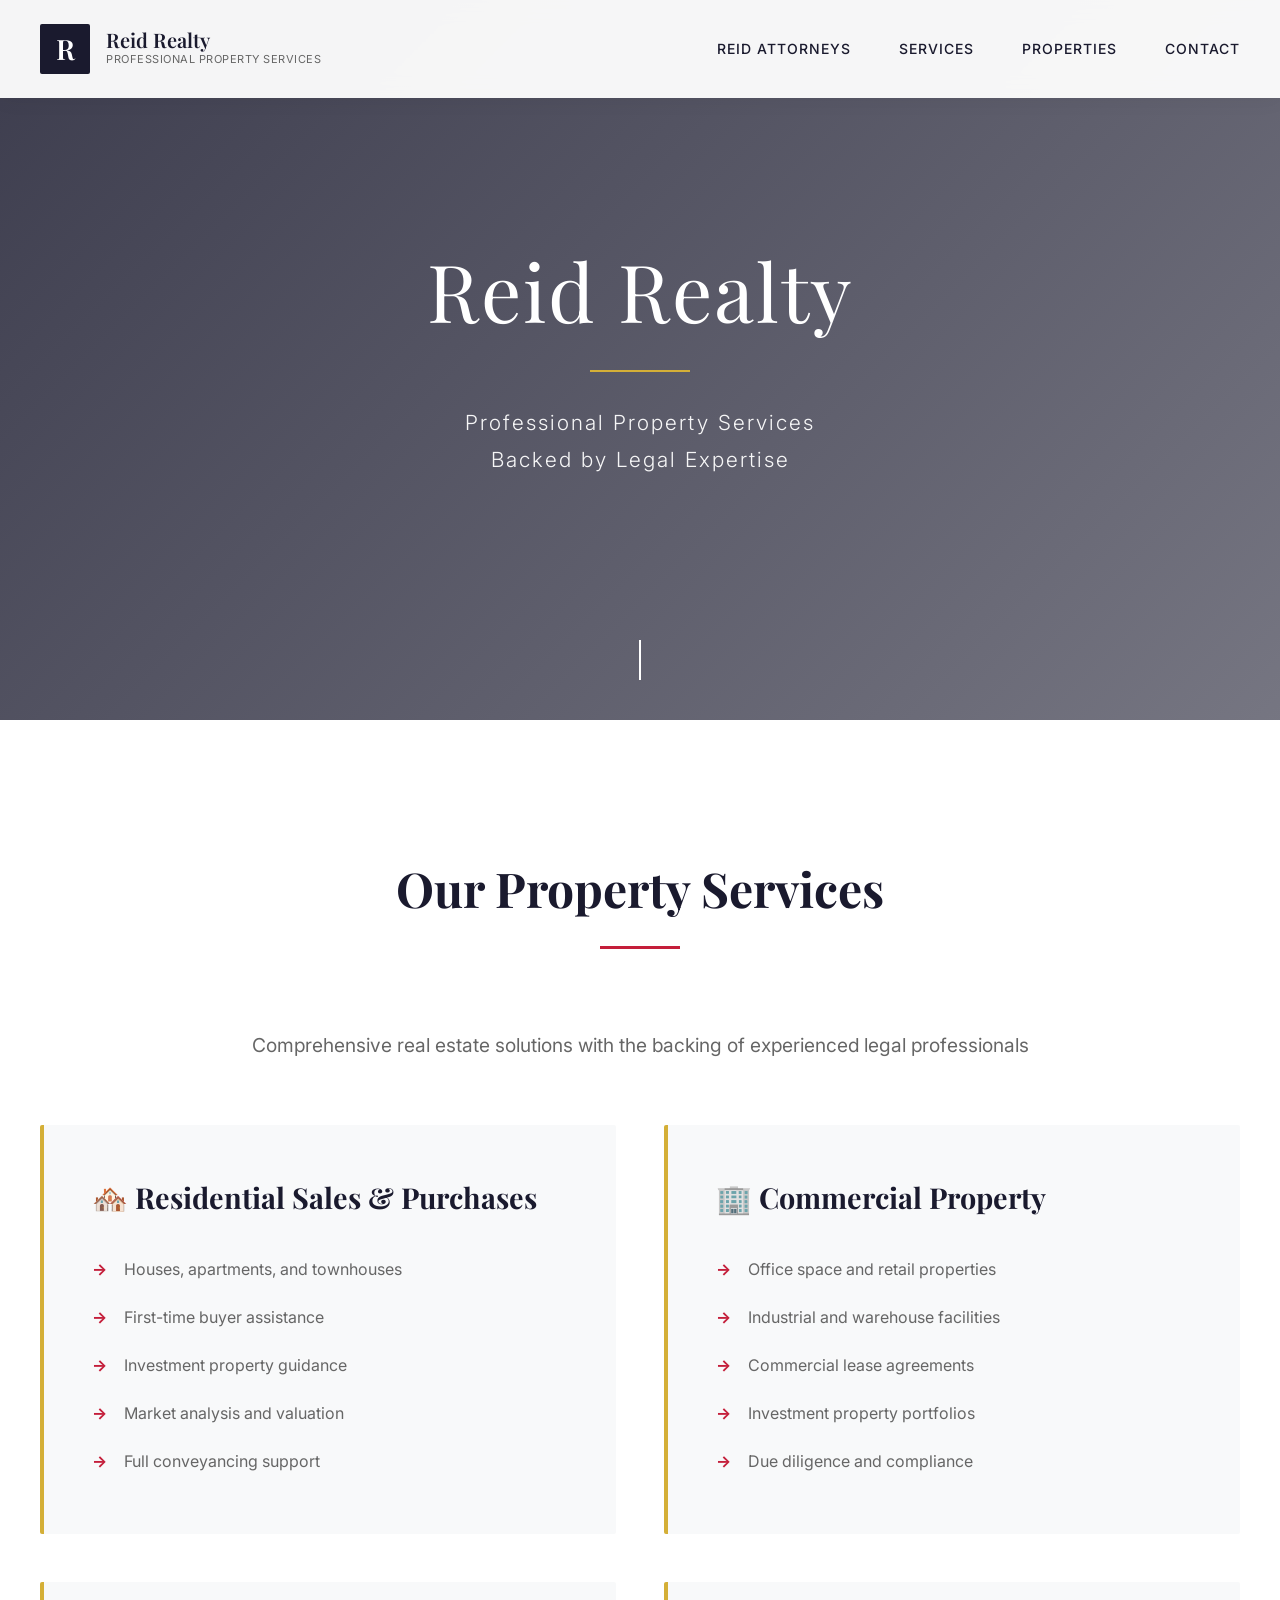
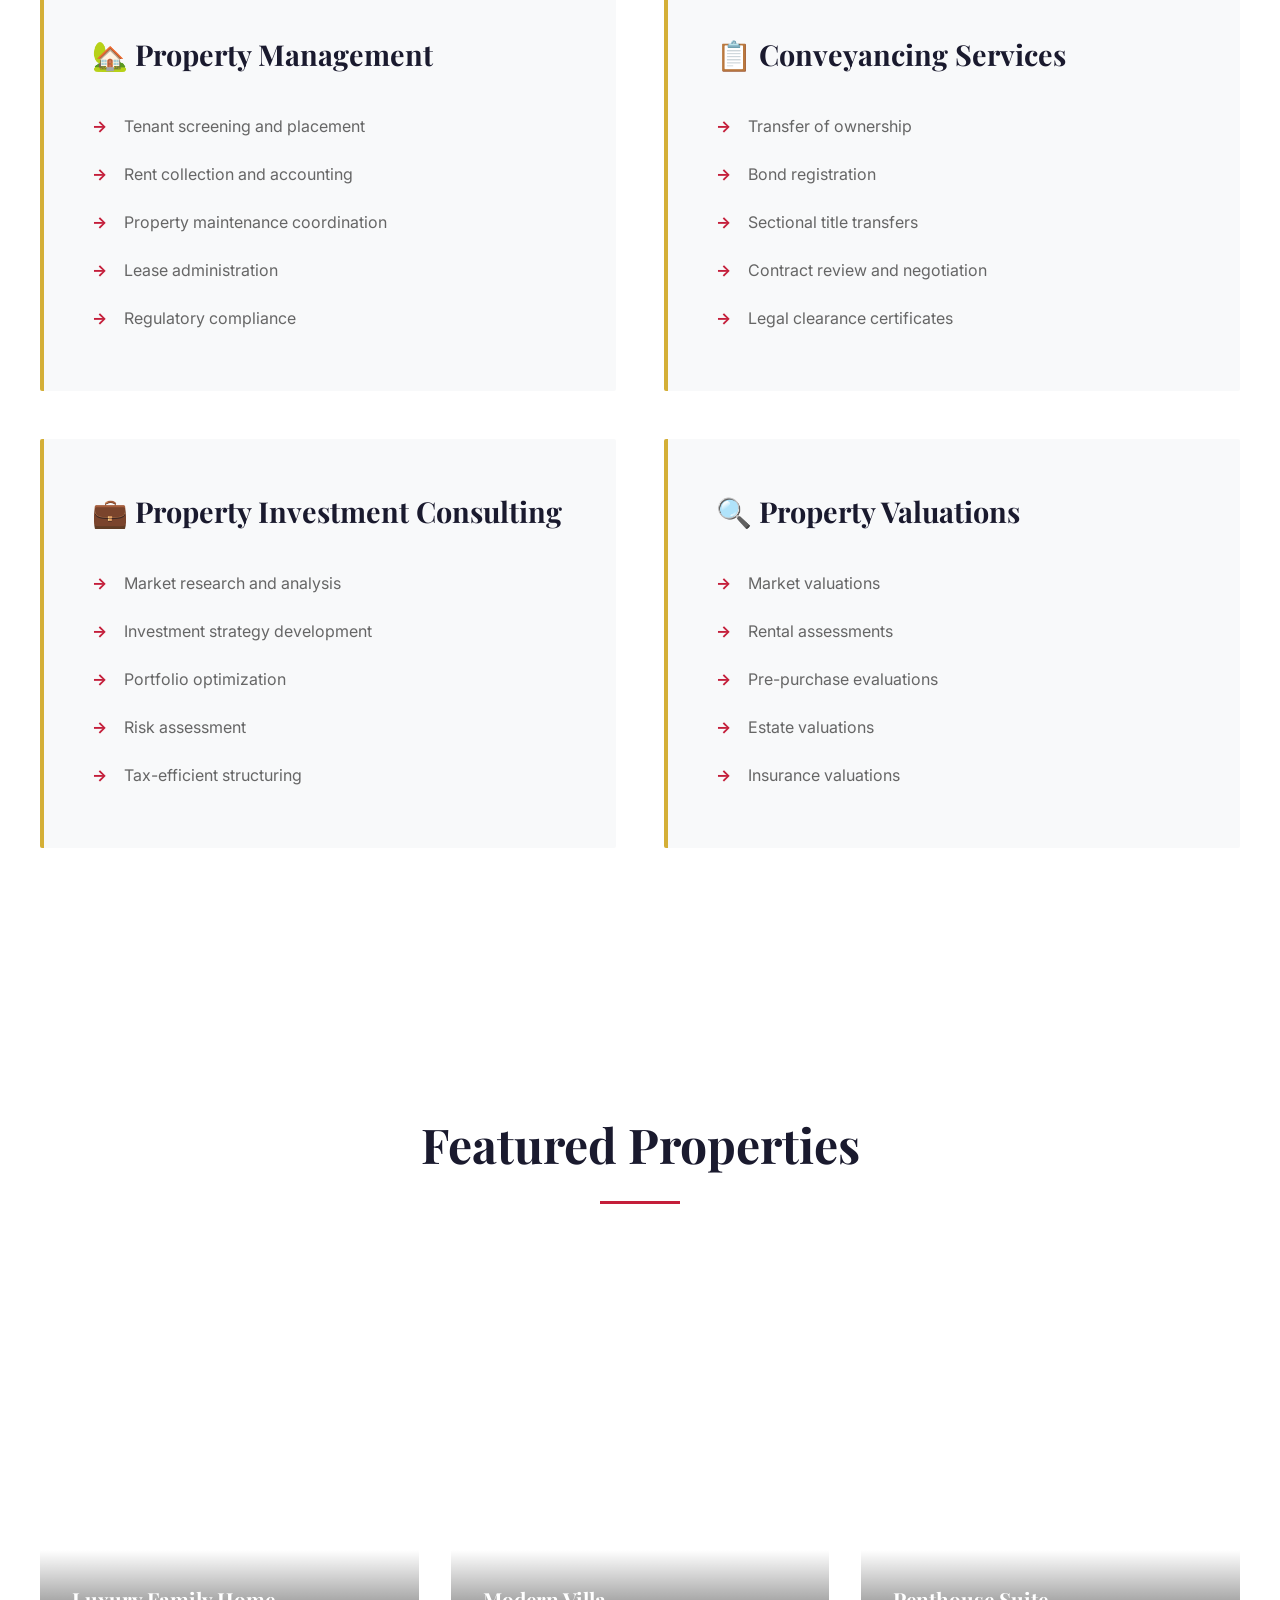
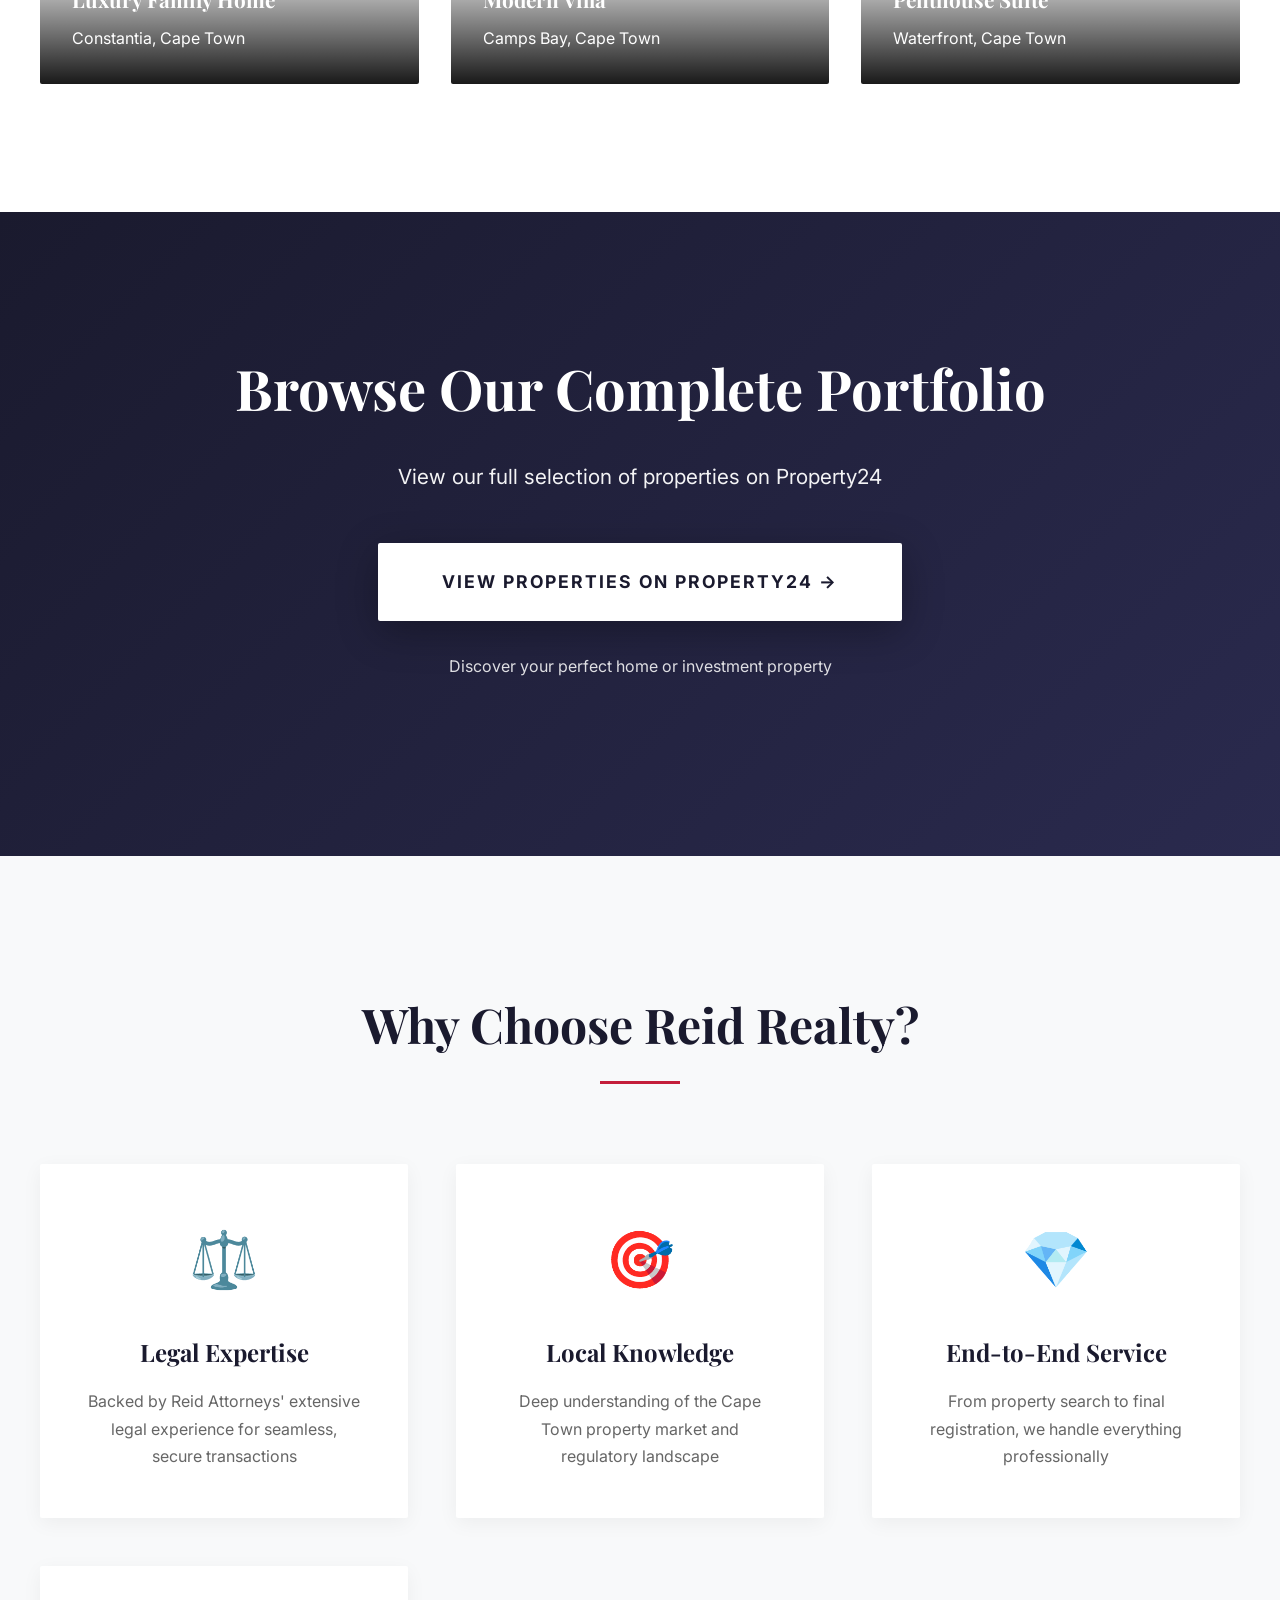
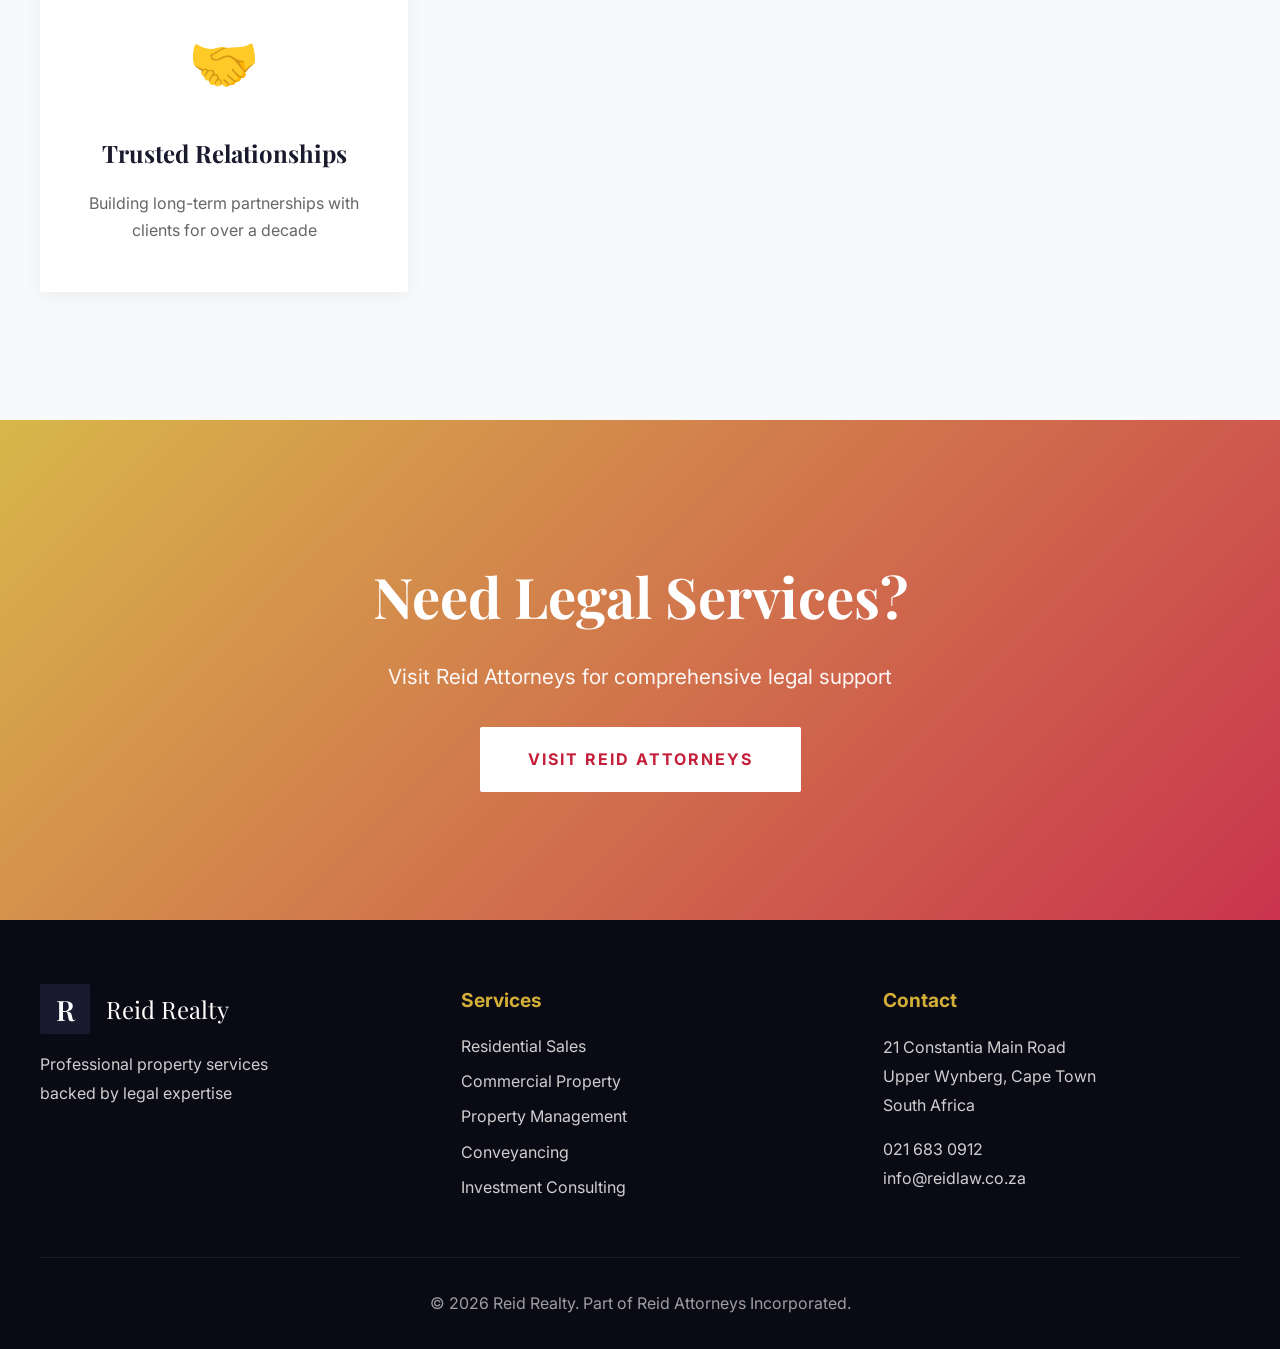
<file: reid-realty.html>
<!DOCTYPE html>
<html lang="en">
<head>
    <meta charset="UTF-8">
    <meta name="viewport" content="width=device-width, initial-scale=1.0">
    <title>Reid Realty - Professional Property Services</title>
    <link rel="preconnect" href="https://fonts.googleapis.com">
    <link rel="preconnect" href="https://fonts.gstatic.com" crossorigin>
    <link href="https://fonts.googleapis.com/css2?family=Playfair+Display:wght@400;500;600;700&family=Inter:wght@300;400;500;600;700&display=swap" rel="stylesheet">
    <link rel="stylesheet" href="styles.css">
    <style>
        .realty-hero {
            height: 80vh;
            background: url('https://images.unsplash.com/photo-1560518883-ce09059eeffa?w=2000&h=1200&fit=crop&q=90') center/cover;
        }
        
        .realty-services-section {
            padding: 8rem 0;
            background: var(--white);
        }
        
        .realty-service-grid {
            display: grid;
            grid-template-columns: repeat(auto-fit, minmax(380px, 1fr));
            gap: 3rem;
            margin-top: 4rem;
        }
        
        .realty-service-card {
            background: var(--bg-light);
            padding: 3rem;
            border-radius: 2px;
            border-left: 4px solid var(--gold);
            transition: all 0.3s;
        }
        
        .realty-service-card:hover {
            transform: translateX(10px);
            box-shadow: 0 15px 40px rgba(0,0,0,0.1);
            border-left-color: var(--accent);
        }
        
        .realty-service-card h3 {
            font-family: 'Playfair Display', serif;
            font-size: 1.8rem;
            margin-bottom: 1.5rem;
            color: var(--primary);
        }
        
        .realty-service-card ul {
            list-style: none;
            padding: 0;
        }
        
        .realty-service-card li {
            padding: 0.7rem 0;
            padding-left: 2rem;
            position: relative;
            color: var(--text-light);
            line-height: 1.6;
        }
        
        .realty-service-card li:before {
            content: "→";
            position: absolute;
            left: 0;
            color: var(--accent);
            font-weight: bold;
        }
        
        .property24-section {
            padding: 8rem 0;
            background: linear-gradient(135deg, var(--primary) 0%, #2a2a4e 100%);
            text-align: center;
            color: var(--white);
            position: relative;
            overflow: hidden;
        }
        
        .property24-section:before {
            content: '';
            position: absolute;
            top: 0;
            left: 0;
            right: 0;
            bottom: 0;
            background: url('https://images.unsplash.com/photo-1582407947304-fd86f028f716?w=2000&h=1000&fit=crop&q=80') center/cover;
            opacity: 0.1;
        }
        
        .property24-content {
            position: relative;
            z-index: 2;
        }
        
        .property24-content h2 {
            font-family: 'Playfair Display', serif;
            font-size: 3.5rem;
            margin-bottom: 1.5rem;
        }
        
        .property24-content p {
            font-size: 1.3rem;
            margin-bottom: 3rem;
            opacity: 0.95;
        }
        
        .property24-button {
            display: inline-block;
            background: var(--white);
            color: var(--primary);
            padding: 1.5rem 4rem;
            text-decoration: none;
            font-weight: 700;
            letter-spacing: 2px;
            font-size: 1.1rem;
            border-radius: 2px;
            transition: all 0.3s;
            box-shadow: 0 10px 40px rgba(0,0,0,0.3);
        }
        
        .property24-button:hover {
            transform: translateY(-5px);
            box-shadow: 0 20px 60px rgba(255,255,255,0.2);
        }
        
        .why-section {
            padding: 8rem 0;
            background: var(--bg-light);
        }
        
        .why-grid {
            display: grid;
            grid-template-columns: repeat(auto-fit, minmax(280px, 1fr));
            gap: 3rem;
            margin-top: 4rem;
        }
        
        .why-card {
            background: var(--white);
            padding: 3rem;
            text-align: center;
            border-radius: 2px;
            transition: all 0.4s;
            box-shadow: 0 5px 20px rgba(0,0,0,0.05);
        }
        
        .why-card:hover {
            transform: translateY(-10px);
            box-shadow: 0 20px 50px rgba(0,0,0,0.1);
        }
        
        .why-icon {
            font-size: 3.5rem;
            margin-bottom: 1.5rem;
            display: block;
        }
        
        .why-card h4 {
            font-family: 'Playfair Display', serif;
            font-size: 1.5rem;
            margin-bottom: 1rem;
            color: var(--primary);
        }
        
        .why-card p {
            color: var(--text-light);
            line-height: 1.7;
        }
        
        .featured-properties {
            padding: 8rem 0;
            background: var(--white);
        }
        
        .property-showcase {
            display: grid;
            grid-template-columns: repeat(3, 1fr);
            gap: 2rem;
            margin-top: 4rem;
        }
        
        .property-card {
            position: relative;
            height: 400px;
            border-radius: 2px;
            overflow: hidden;
            cursor: pointer;
        }
        
        .property-card-image {
            width: 100%;
            height: 100%;
            background-size: cover;
            background-position: center;
            transition: transform 0.6s;
        }
        
        .property-card:hover .property-card-image {
            transform: scale(1.1);
        }
        
        .property-card-overlay {
            position: absolute;
            bottom: 0;
            left: 0;
            right: 0;
            padding: 2rem;
            background: linear-gradient(to top, rgba(0,0,0,0.9) 0%, transparent 100%);
            color: var(--white);
        }
        
        .property-card h4 {
            font-family: 'Playfair Display', serif;
            font-size: 1.3rem;
            margin-bottom: 0.5rem;
        }
    </style>
</head>
<body>
    <!-- Navigation -->
    <nav class="navbar" id="navbar">
        <div class="container nav-container">
            <div class="nav-brand">
                <div class="logo">
                    <span class="logo-r">R</span>
                    <div class="logo-text">
                        <span class="logo-name">Reid Realty</span>
                        <span class="logo-sub">Professional Property Services</span>
                    </div>
                </div>
            </div>
            <ul class="nav-menu">
                <li><a href="index.html">Reid Attorneys</a></li>
                <li><a href="#services">Services</a></li>
                <li><a href="#property24">Properties</a></li>
                <li><a href="index.html#contact">Contact</a></li>
            </ul>
        </div>
    </nav>

    <!-- Hero -->
    <section class="hero-section realty-hero">
        <div class="hero-overlay"></div>
        <div class="hero-content">
            <h1 class="hero-title">Reid Realty</h1>
            <div class="hero-divider"></div>
            <p class="hero-subtitle">Professional Property Services<br>Backed by Legal Expertise</p>
        </div>
        <div class="scroll-indicator"><span></span></div>
    </section>

    <!-- Services -->
    <section id="services" class="realty-services-section">
        <div class="container">
            <h2 class="section-title-center">Our Property Services</h2>
            <div class="services-divider-center"></div>
            <p style="text-align: center; font-size: 1.2rem; color: var(--text-light); max-width: 800px; margin: 0 auto 4rem;">
                Comprehensive real estate solutions with the backing of experienced legal professionals
            </p>
            
            <div class="realty-service-grid">
                <div class="realty-service-card">
                    <h3>🏘️ Residential Sales & Purchases</h3>
                    <ul>
                        <li>Houses, apartments, and townhouses</li>
                        <li>First-time buyer assistance</li>
                        <li>Investment property guidance</li>
                        <li>Market analysis and valuation</li>
                        <li>Full conveyancing support</li>
                    </ul>
                </div>
                
                <div class="realty-service-card">
                    <h3>🏢 Commercial Property</h3>
                    <ul>
                        <li>Office space and retail properties</li>
                        <li>Industrial and warehouse facilities</li>
                        <li>Commercial lease agreements</li>
                        <li>Investment property portfolios</li>
                        <li>Due diligence and compliance</li>
                    </ul>
                </div>
                
                <div class="realty-service-card">
                    <h3>🏡 Property Management</h3>
                    <ul>
                        <li>Tenant screening and placement</li>
                        <li>Rent collection and accounting</li>
                        <li>Property maintenance coordination</li>
                        <li>Lease administration</li>
                        <li>Regulatory compliance</li>
                    </ul>
                </div>
                
                <div class="realty-service-card">
                    <h3>📋 Conveyancing Services</h3>
                    <ul>
                        <li>Transfer of ownership</li>
                        <li>Bond registration</li>
                        <li>Sectional title transfers</li>
                        <li>Contract review and negotiation</li>
                        <li>Legal clearance certificates</li>
                    </ul>
                </div>
                
                <div class="realty-service-card">
                    <h3>💼 Property Investment Consulting</h3>
                    <ul>
                        <li>Market research and analysis</li>
                        <li>Investment strategy development</li>
                        <li>Portfolio optimization</li>
                        <li>Risk assessment</li>
                        <li>Tax-efficient structuring</li>
                    </ul>
                </div>
                
                <div class="realty-service-card">
                    <h3>🔍 Property Valuations</h3>
                    <ul>
                        <li>Market valuations</li>
                        <li>Rental assessments</li>
                        <li>Pre-purchase evaluations</li>
                        <li>Estate valuations</li>
                        <li>Insurance valuations</li>
                    </ul>
                </div>
            </div>
        </div>
    </section>

    <!-- Featured Properties Preview -->
    <section class="featured-properties">
        <div class="container">
            <h2 class="section-title-center">Featured Properties</h2>
            <div class="services-divider-center"></div>
            
            <div class="property-showcase">
                <div class="property-card">
                    <div class="property-card-image" style="background-image: url('https://images.unsplash.com/photo-1600596542815-ffad4c1539a9?w=600&h=400&fit=crop&q=80')"></div>
                    <div class="property-card-overlay">
                        <h4>Luxury Family Home</h4>
                        <p>Constantia, Cape Town</p>
                    </div>
                </div>
                
                <div class="property-card">
                    <div class="property-card-image" style="background-image: url('https://images.unsplash.com/photo-1512917774080-9991f1c4c750?w=600&h=400&fit=crop&q=80')"></div>
                    <div class="property-card-overlay">
                        <h4>Modern Villa</h4>
                        <p>Camps Bay, Cape Town</p>
                    </div>
                </div>
                
                <div class="property-card">
                    <div class="property-card-image" style="background-image: url('https://images.unsplash.com/photo-1600607687939-ce8a6c25118c?w=600&h=400&fit=crop&q=80')"></div>
                    <div class="property-card-overlay">
                        <h4>Penthouse Suite</h4>
                        <p>Waterfront, Cape Town</p>
                    </div>
                </div>
            </div>
        </div>
    </section>

    <!-- Property24 CTA -->
    <section id="property24" class="property24-section">
        <div class="property24-content">
            <h2>Browse Our Complete Portfolio</h2>
            <p>View our full selection of properties on Property24</p>
            <a href="https://www.property24.co.za/" target="_blank" class="property24-button">
                VIEW PROPERTIES ON PROPERTY24 →
            </a>
            <p style="margin-top: 2rem; font-size: 1rem; opacity: 0.85;">
                Discover your perfect home or investment property
            </p>
        </div>
    </section>

    <!-- Why Choose Us -->
    <section class="why-section">
        <div class="container">
            <h2 class="section-title-center">Why Choose Reid Realty?</h2>
            <div class="services-divider-center"></div>
            
            <div class="why-grid">
                <div class="why-card">
                    <span class="why-icon">⚖️</span>
                    <h4>Legal Expertise</h4>
                    <p>Backed by Reid Attorneys' extensive legal experience for seamless, secure transactions</p>
                </div>
                
                <div class="why-card">
                    <span class="why-icon">🎯</span>
                    <h4>Local Knowledge</h4>
                    <p>Deep understanding of the Cape Town property market and regulatory landscape</p>
                </div>
                
                <div class="why-card">
                    <span class="why-icon">💎</span>
                    <h4>End-to-End Service</h4>
                    <p>From property search to final registration, we handle everything professionally</p>
                </div>
                
                <div class="why-card">
                    <span class="why-icon">🤝</span>
                    <h4>Trusted Relationships</h4>
                    <p>Building long-term partnerships with clients for over a decade</p>
                </div>
            </div>
        </div>
    </section>

    <!-- Attorneys CTA -->
    <section class="realty-cta-section">
        <div class="realty-cta-image" style="background-image: url('https://images.unsplash.com/photo-1589829545856-d10d557cf95f?w=2000&h=1000&fit=crop&q=90')"></div>
        <div class="realty-cta-overlay"></div>
        <div class="realty-cta-content">
            <h2>Need Legal Services?</h2>
            <p>Visit Reid Attorneys for comprehensive legal support</p>
            <a href="index.html" class="cta-button">VISIT REID ATTORNEYS</a>
        </div>
    </section>

    <!-- Footer -->
    <footer class="footer">
        <div class="container">
            <div class="footer-grid">
                <div class="footer-col">
                    <div class="footer-logo">
                        <span class="logo-r">R</span>
                        <span class="footer-name">Reid Realty</span>
                    </div>
                    <p>Professional property services<br>backed by legal expertise</p>
                </div>
                <div class="footer-col">
                    <h4>Services</h4>
                    <ul>
                        <li>Residential Sales</li>
                        <li>Commercial Property</li>
                        <li>Property Management</li>
                        <li>Conveyancing</li>
                        <li>Investment Consulting</li>
                    </ul>
                </div>
                <div class="footer-col">
                    <h4>Contact</h4>
                    <p>21 Constantia Main Road<br>Upper Wynberg, Cape Town<br>South Africa</p>
                    <p style="margin-top: 1rem;">021 683 0912<br>info@reidlaw.co.za</p>
                </div>
            </div>
            <div class="footer-bottom">
                <p>&copy; 2026 Reid Realty. Part of Reid Attorneys Incorporated.</p>
            </div>
        </div>
    </footer>

    <script src="script.js"></script>
</body>
</html>
</file>
<file: styles.css>
/* ============================================
   REID ATTORNEYS - PREMIUM DESIGN
   ============================================ */

:root {
    --primary: #1a1a2e;
    --accent: #c41e3a;
    --gold: #d4af37;
    --text-dark: #1a1a2e;
    --text-light: #666;
    --bg-light: #f8f9fa;
    --white: #ffffff;
}

* {
    margin: 0;
    padding: 0;
    box-sizing: border-box;
}

html {
    scroll-behavior: smooth;
}

body {
    font-family: 'Inter', sans-serif;
    line-height: 1.7;
    color: var(--text-dark);
    overflow-x: hidden;
}

.container {
    max-width: 1400px;
    margin: 0 auto;
    padding: 0 40px;
}

/* ============================================
   NAVIGATION
   ============================================ */

.navbar {
    position: fixed;
    top: 0;
    left: 0;
    right: 0;
    z-index: 1000;
    background: rgba(255, 255, 255, 0.95);
    backdrop-filter: blur(10px);
    box-shadow: 0 2px 20px rgba(0,0,0,0.05);
    transition: all 0.3s ease;
}

.nav-container {
    display: flex;
    justify-content: space-between;
    align-items: center;
    padding: 1.5rem 40px;
}

.logo {
    display: flex;
    align-items: center;
    gap: 1rem;
}

.logo-r {
    width: 50px;
    height: 50px;
    background: var(--primary);
    color: var(--white);
    display: flex;
    align-items: center;
    justify-content: center;
    font-size: 28px;
    font-family: 'Playfair Display', serif;
    font-weight: 600;
    border-radius: 2px;
}

.logo-text {
    display: flex;
    flex-direction: column;
}

.logo-name {
    font-family: 'Playfair Display', serif;
    font-size: 20px;
    font-weight: 600;
    color: var(--primary);
    line-height: 1;
}

.logo-sub {
    font-size: 11px;
    color: var(--text-light);
    letter-spacing: 0.5px;
    text-transform: uppercase;
}

.nav-menu {
    display: flex;
    list-style: none;
    gap: 3rem;
    align-items: center;
}

.nav-menu a {
    text-decoration: none;
    color: var(--text-dark);
    font-weight: 500;
    font-size: 14px;
    text-transform: uppercase;
    letter-spacing: 1px;
    transition: color 0.3s;
    position: relative;
}

.nav-menu a:after {
    content: '';
    position: absolute;
    bottom: -5px;
    left: 0;
    width: 0;
    height: 2px;
    background: var(--accent);
    transition: width 0.3s;
}

.nav-menu a:hover:after {
    width: 100%;
}

.nav-special {
    background: var(--accent);
    color: var(--white) !important;
    padding: 0.6rem 1.5rem;
    border-radius: 2px;
}

.nav-special:after {
    display: none;
}

/* ============================================
   HERO SECTION
   ============================================ */

.hero-section {
    height: 100vh;
    position: relative;
    display: flex;
    align-items: center;
    justify-content: center;
    overflow: hidden;
}

.hero-image {
    position: absolute;
    top: 0;
    left: 0;
    right: 0;
    bottom: 0;
    background: url('https://images.unsplash.com/photo-1590935216541-74c0693f467c?w=2000&h=1200&fit=crop&q=90') center/cover;
    animation: slowZoom 20s ease-out infinite alternate;
}

@keyframes slowZoom {
    0% { transform: scale(1); }
    100% { transform: scale(1.1); }
}

.hero-overlay {
    position: absolute;
    top: 0;
    left: 0;
    right: 0;
    bottom: 0;
    background: linear-gradient(135deg, rgba(26, 26, 46, 0.85) 0%, rgba(26, 26, 46, 0.6) 100%);
}

.hero-content {
    position: relative;
    z-index: 2;
    text-align: center;
    color: var(--white);
    animation: fadeInUp 1s ease-out;
}

@keyframes fadeInUp {
    from {
        opacity: 0;
        transform: translateY(30px);
    }
    to {
        opacity: 1;
        transform: translateY(0);
    }
}

.hero-title {
    font-family: 'Playfair Display', serif;
    font-size: 5rem;
    font-weight: 400;
    margin-bottom: 2rem;
    line-height: 1.2;
    letter-spacing: 2px;
}

.hero-divider {
    width: 100px;
    height: 2px;
    background: var(--gold);
    margin: 0 auto 2rem;
}

.hero-subtitle {
    font-size: 1.3rem;
    font-weight: 300;
    letter-spacing: 2px;
    opacity: 0.95;
    line-height: 1.8;
}

.scroll-indicator {
    position: absolute;
    bottom: 40px;
    left: 50%;
    transform: translateX(-50%);
    z-index: 3;
}

.scroll-indicator span {
    display: block;
    width: 2px;
    height: 40px;
    background: var(--white);
    animation: scroll 2s ease-in-out infinite;
}

@keyframes scroll {
    0%, 100% { opacity: 0; transform: translateY(0); }
    50% { opacity: 1; transform: translateY(10px); }
}

/* ============================================
   SERVICES PREVIEW
   ============================================ */

.services-preview {
    position: relative;
    padding: 0;
    background: var(--white);
}

.services-image-section {
    position: relative;
    height: 600px;
    overflow: hidden;
}

.services-image {
    width: 100%;
    height: 100%;
    background: url('https://images.unsplash.com/photo-1507003211169-0a1dd7228f2d?w=2000&h=1200&fit=crop&q=90') center/cover;
    filter: grayscale(30%);
}

.services-overlay {
    position: absolute;
    top: 0;
    left: 0;
    right: 0;
    bottom: 0;
    background: linear-gradient(to bottom, rgba(255,255,255,0.1) 0%, rgba(255,255,255,0.95) 100%);
}

.services-preview .container {
    position: relative;
    margin-top: -200px;
    z-index: 10;
    padding-bottom: 6rem;
}

.section-title {
    font-family: 'Playfair Display', serif;
    font-size: 3rem;
    text-align: center;
    margin-bottom: 1rem;
    color: var(--primary);
}

.services-divider {
    width: 80px;
    height: 3px;
    background: var(--accent);
    margin: 0 auto 4rem;
}

.services-list {
    display: flex;
    flex-direction: column;
    gap: 0;
}

.service-item {
    text-align: center;
    padding: 2rem;
    cursor: pointer;
    transition: all 0.3s;
    border-bottom: 1px solid #e0e0e0;
}

.service-item:hover {
    background: var(--bg-light);
    transform: translateX(10px);
}

.service-icon {
    font-size: 2.5rem;
    display: inline-block;
    margin-bottom: 1rem;
}

.service-item h3 {
    font-size: 1rem;
    letter-spacing: 2px;
    font-weight: 600;
    color: var(--text-dark);
}

.learn-more-btn-container {
    text-align: center;
    margin-top: 3rem;
}

.learn-more-btn {
    display: inline-block;
    background: var(--accent);
    color: var(--white);
    padding: 1rem 3rem;
    text-decoration: none;
    font-weight: 600;
    letter-spacing: 2px;
    font-size: 14px;
    border-radius: 2px;
    transition: all 0.3s;
}

.learn-more-btn:hover {
    background: #a01829;
    transform: translateY(-2px);
    box-shadow: 0 10px 30px rgba(196, 30, 58, 0.3);
}

/* ============================================
   ABOUT SECTION
   ============================================ */

.about-section {
    padding: 8rem 0;
    background: var(--primary);
    color: var(--white);
}

.about-grid {
    display: grid;
    grid-template-columns: 1fr 1.5fr;
    gap: 6rem;
    align-items: start;
}

.about-image-wrapper {
    position: relative;
    overflow: hidden;
    border-radius: 2px;
    box-shadow: 0 20px 60px rgba(0,0,0,0.5);
}

.about-image-wrapper img {
    width: 100%;
    display: block;
    transition: transform 0.6s;
}

.about-image-wrapper:hover img {
    transform: scale(1.05);
}

.about-title {
    font-family: 'Playfair Display', serif;
    font-size: 2.5rem;
    margin-bottom: 1rem;
    font-weight: 400;
    letter-spacing: 1px;
}

.title-divider {
    width: 60px;
    height: 2px;
    background: var(--gold);
    margin-bottom: 2rem;
}

.about-text p {
    margin-bottom: 1.5rem;
    line-height: 1.9;
    color: rgba(255,255,255,0.9);
    font-size: 1.05rem;
}

.highlight-text {
    font-weight: 600;
    color: var(--white) !important;
}

.lincoln-quote {
    margin-top: 3rem;
    padding: 2rem;
    background: rgba(255,255,255,0.05);
    border-left: 4px solid var(--gold);
    font-style: italic;
    font-size: 1.1rem;
    line-height: 1.8;
}

.quote-author {
    display: flex;
    align-items: center;
    gap: 1rem;
    margin-top: 1.5rem;
    font-style: normal;
}

.quote-author img {
    width: 50px;
    height: 50px;
    border-radius: 50%;
    border: 2px solid var(--gold);
}

.quote-author span {
    font-weight: 600;
    color: var(--gold);
}

/* ============================================
   DETAILED SERVICES
   ============================================ */

.services-detailed {
    padding: 8rem 0;
    background: var(--bg-light);
}

.section-title-center {
    font-family: 'Playfair Display', serif;
    font-size: 3rem;
    text-align: center;
    margin-bottom: 1rem;
    color: var(--primary);
}

.services-divider-center {
    width: 80px;
    height: 3px;
    background: var(--accent);
    margin: 0 auto 5rem;
}

.service-detail-grid {
    display: grid;
    grid-template-columns: repeat(auto-fit, minmax(400px, 1fr));
    gap: 3rem;
}

.service-detail-card {
    background: var(--white);
    border-radius: 2px;
    overflow: hidden;
    box-shadow: 0 10px 40px rgba(0,0,0,0.08);
    transition: all 0.4s;
}

.service-detail-card:hover {
    transform: translateY(-10px);
    box-shadow: 0 20px 60px rgba(0,0,0,0.15);
}

.service-detail-image {
    height: 250px;
    background-size: cover;
    background-position: center;
    position: relative;
    overflow: hidden;
}

.service-detail-card:hover .service-detail-image {
    transform: scale(1.05);
}

.service-detail-content {
    padding: 2.5rem;
}

.service-detail-content h3 {
    font-family: 'Playfair Display', serif;
    font-size: 1.6rem;
    margin-bottom: 1rem;
    color: var(--primary);
}

.service-detail-content p {
    color: var(--text-light);
    line-height: 1.8;
}

/* ============================================
   CONTACT SECTION
   ============================================ */

.contact-section {
    position: relative;
    padding: 8rem 0;
    background: var(--primary);
}

.contact-background {
    position: absolute;
    top: 0;
    left: 0;
    right: 0;
    bottom: 0;
    background: url('https://images.unsplash.com/photo-1479142506502-19b3a3b7ff33?w=2000&h=1200&fit=crop&q=80') center/cover;
    opacity: 0.1;
}

.contact-wrapper {
    position: relative;
    z-index: 2;
    display: grid;
    grid-template-columns: 1fr 1.5fr;
    gap: 5rem;
    align-items: start;
}

.contact-info {
    color: var(--white);
}

.contact-info h2 {
    font-family: 'Playfair Display', serif;
    font-size: 2.8rem;
    margin-bottom: 1.5rem;
}

.contact-info > p {
    font-size: 1.1rem;
    margin-bottom: 3rem;
    opacity: 0.9;
}

.contact-details {
    display: flex;
    flex-direction: column;
    gap: 2rem;
}

.contact-detail-item {
    display: flex;
    gap: 1.5rem;
}

.detail-icon {
    font-size: 1.8rem;
}

.contact-detail-item strong {
    display: block;
    margin-bottom: 0.5rem;
    color: var(--gold);
    font-size: 1.1rem;
}

.contact-detail-item p {
    opacity: 0.9;
    line-height: 1.6;
}

.query-form {
    background: var(--white);
    padding: 3rem;
    border-radius: 2px;
    box-shadow: 0 20px 60px rgba(0,0,0,0.3);
}

.form-row {
    margin-bottom: 1.5rem;
}

.form-group input,
.form-group select,
.form-group textarea {
    width: 100%;
    padding: 1rem;
    border: 2px solid #e0e0e0;
    border-radius: 2px;
    font-size: 1rem;
    font-family: inherit;
    transition: border-color 0.3s;
    background: var(--white);
}

.form-group input:focus,
.form-group select:focus,
.form-group textarea:focus {
    outline: none;
    border-color: var(--accent);
}

.submit-btn {
    width: 100%;
    padding: 1.2rem;
    background: var(--accent);
    color: var(--white);
    border: none;
    border-radius: 2px;
    font-size: 1rem;
    font-weight: 600;
    letter-spacing: 2px;
    cursor: pointer;
    transition: all 0.3s;
}

.submit-btn:hover {
    background: #a01829;
    transform: translateY(-2px);
    box-shadow: 0 10px 30px rgba(196, 30, 58, 0.3);
}

.success-message {
    background: var(--white);
    padding: 3rem;
    border-radius: 2px;
    text-align: center;
    box-shadow: 0 20px 60px rgba(0,0,0,0.3);
}

.success-icon {
    width: 80px;
    height: 80px;
    background: #10b981;
    color: var(--white);
    font-size: 3rem;
    display: flex;
    align-items: center;
    justify-content: center;
    border-radius: 50%;
    margin: 0 auto 1.5rem;
}

.success-message h3 {
    color: var(--primary);
    margin-bottom: 1rem;
    font-size: 1.8rem;
}

.success-message p {
    color: var(--text-light);
}

/* ============================================
   REALTY CTA
   ============================================ */

.realty-cta-section {
    position: relative;
    height: 500px;
    display: flex;
    align-items: center;
    justify-content: center;
    overflow: hidden;
}

.realty-cta-image {
    position: absolute;
    top: 0;
    left: 0;
    right: 0;
    bottom: 0;
    background: url('https://images.unsplash.com/photo-1560518883-ce09059eeffa?w=2000&h=1000&fit=crop&q=90') center/cover;
}

.realty-cta-overlay {
    position: absolute;
    top: 0;
    left: 0;
    right: 0;
    bottom: 0;
    background: linear-gradient(135deg, rgba(212, 175, 55, 0.9) 0%, rgba(196, 30, 58, 0.9) 100%);
}

.realty-cta-content {
    position: relative;
    z-index: 2;
    text-align: center;
    color: var(--white);
}

.realty-cta-content h2 {
    font-family: 'Playfair Display', serif;
    font-size: 3.5rem;
    margin-bottom: 1rem;
}

.realty-cta-content p {
    font-size: 1.3rem;
    margin-bottom: 2rem;
    opacity: 0.95;
}

.cta-button {
    display: inline-block;
    background: var(--white);
    color: var(--accent);
    padding: 1.2rem 3rem;
    text-decoration: none;
    font-weight: 700;
    letter-spacing: 2px;
    font-size: 1rem;
    border-radius: 2px;
    transition: all 0.3s;
}

.cta-button:hover {
    transform: translateY(-3px);
    box-shadow: 0 15px 40px rgba(255,255,255,0.3);
}

/* ============================================
   FOOTER
   ============================================ */

.footer {
    background: #0a0a14;
    color: var(--white);
    padding: 4rem 0 2rem;
}

.footer-grid {
    display: grid;
    grid-template-columns: repeat(3, 1fr);
    gap: 4rem;
    margin-bottom: 3rem;
}

.footer-logo {
    display: flex;
    align-items: center;
    gap: 1rem;
    margin-bottom: 1rem;
}

.footer-name {
    font-family: 'Playfair Display', serif;
    font-size: 1.5rem;
}

.footer-col p {
    opacity: 0.8;
    line-height: 1.8;
}

.footer-col h4 {
    margin-bottom: 1rem;
    color: var(--gold);
    font-size: 1.2rem;
}

.footer-col ul {
    list-style: none;
}

.footer-col ul li {
    margin-bottom: 0.5rem;
    opacity: 0.8;
}

.footer-bottom {
    border-top: 1px solid rgba(255,255,255,0.1);
    padding-top: 2rem;
    text-align: center;
    opacity: 0.6;
}

/* ============================================
   RESPONSIVE
   ============================================ */

@media (max-width: 1024px) {
    .hero-title {
        font-size: 3.5rem;
    }
    
    .about-grid {
        grid-template-columns: 1fr;
    }
    
    .contact-wrapper {
        grid-template-columns: 1fr;
    }
    
    .service-detail-grid {
        grid-template-columns: 1fr;
    }
}

@media (max-width: 768px) {
    .nav-menu {
        display: none;
    }
    
    .hero-title {
        font-size: 2.5rem;
    }
    
    .footer-grid {
        grid-template-columns: 1fr;
    }
}
</file>
